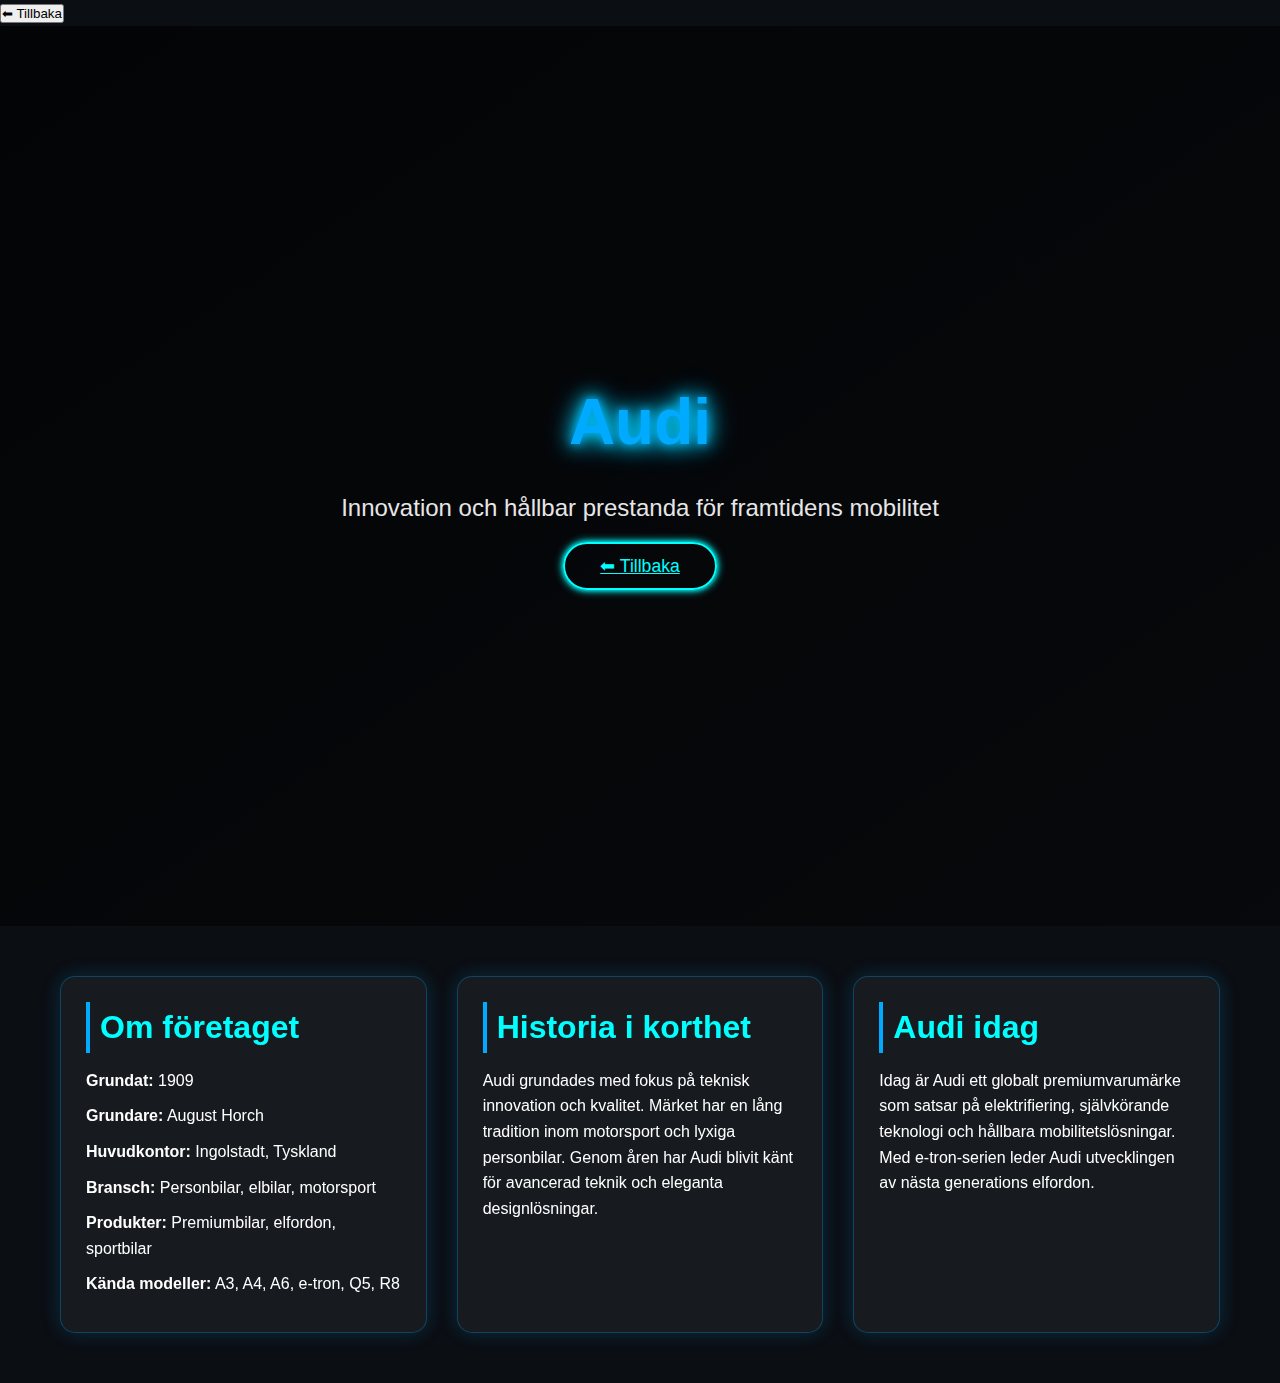
<file: audi/index.html>
<!DOCTYPE html>
<html lang="sv">
  <head>
    <meta charset="UTF-8" />
    <meta name="viewport" content="width=device-width, initial-scale=1.0" />
    <title>Audi</title>
    <link rel="stylesheet" href="style.css" />
  </head>
  <body>
    <button onclick="goBack()">⬅ Tillbaka</button>

    <script>

      function goBack() {
        if (history.length > 1) {
          // Gå tillbaka ett steg i historiken
          history.back();
        } else {
          // Fallback: gå till startsidan
          window.location.href = "index.html";
        }
      }
    </script>

    <header class="hero">
      <div class="hero-content">
        <h1>Audi</h1>
        <p>Innovation och hållbar prestanda för framtidens mobilitet</p>
        <a href="index.html" class="back-btn">⬅ Tillbaka</a>
      </div>
    </header>

    <main>
      <section class="card">
        <h2>Om företaget</h2>
        <ul>
          <li><strong>Grundat:</strong> 1909</li>
          <li><strong>Grundare:</strong> August Horch</li>
          <li><strong>Huvudkontor:</strong> Ingolstadt, Tyskland</li>
          <li><strong>Bransch:</strong> Personbilar, elbilar, motorsport</li>
          <li>
            <strong>Produkter:</strong> Premiumbilar, elfordon, sportbilar
          </li>
          <li><strong>Kända modeller:</strong> A3, A4, A6, e-tron, Q5, R8</li>
        </ul>
      </section>

      <section class="card">
        <h2>Historia i korthet</h2>
        <p>
          Audi grundades med fokus på teknisk innovation och kvalitet. Märket
          har en lång tradition inom motorsport och lyxiga personbilar. Genom
          åren har Audi blivit känt för avancerad teknik och eleganta
          designlösningar.
        </p>
      </section>

      <section class="card">
        <h2>Audi idag</h2>
        <p>
          Idag är Audi ett globalt premiumvarumärke som satsar på
          elektrifiering, självkörande teknologi och hållbara
          mobilitetslösningar. Med e-tron-serien leder Audi utvecklingen av
          nästa generations elfordon.
        </p>
      </section>
    </main>
  </body>
</html>
</file>
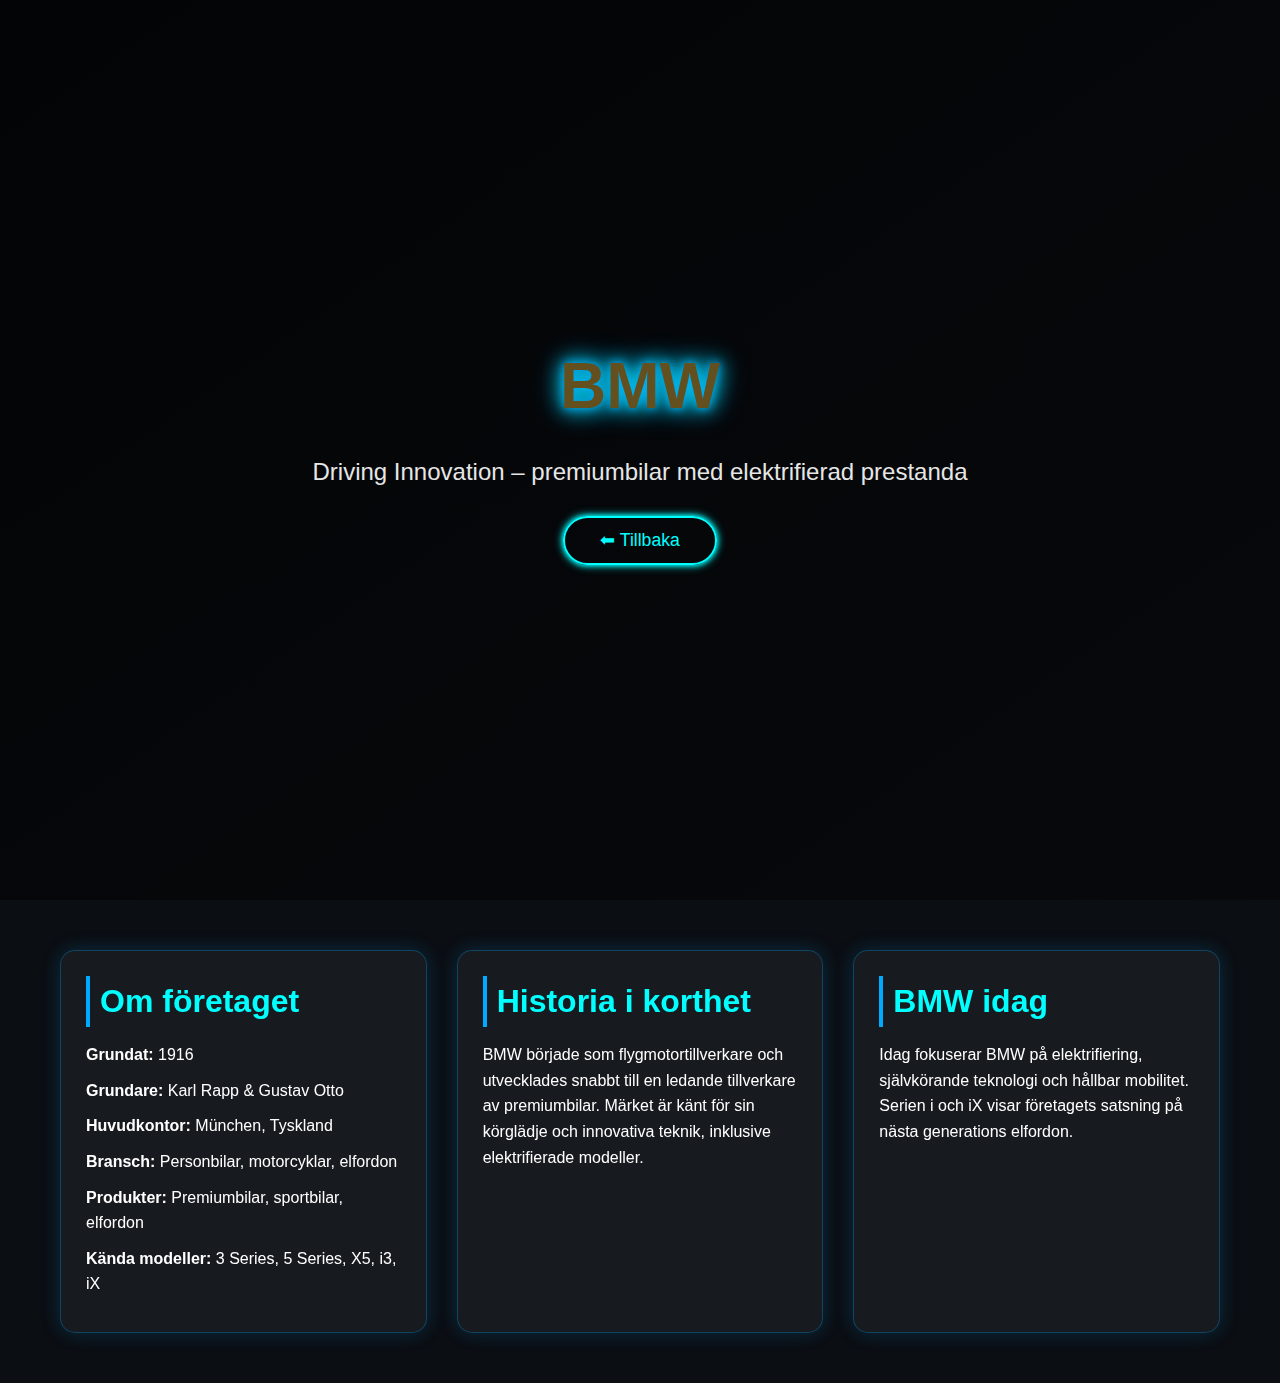
<file: bmw/index.html>
<!DOCTYPE html>
<html lang="sv">
  <head>
    <meta charset="UTF-8" />
    <meta name="viewport" content="width=device-width, initial-scale=1.0" />
    <title>BMW</title>
    <link rel="stylesheet" href="style.css" />
  </head>
  <body>
    <header class="hero">
      <div class="hero-content">
        <h1>BMW</h1>
        <p>Driving Innovation – premiumbilar med elektrifierad prestanda</p>
        <button onclick="history.back()" class="back-btn">⬅ Tillbaka</button>
      </div>
    </header>

    <main>
      <section class="card">
        <h2>Om företaget</h2>
        <ul>
          <li><strong>Grundat:</strong> 1916</li>
          <li><strong>Grundare:</strong> Karl Rapp & Gustav Otto</li>
          <li><strong>Huvudkontor:</strong> München, Tyskland</li>
          <li><strong>Bransch:</strong> Personbilar, motorcyklar, elfordon</li>
          <li>
            <strong>Produkter:</strong> Premiumbilar, sportbilar, elfordon
          </li>
          <li>
            <strong>Kända modeller:</strong> 3 Series, 5 Series, X5, i3, iX
          </li>
        </ul>
      </section>

      <section class="card">
        <h2>Historia i korthet</h2>
        <p>
          BMW började som flygmotortillverkare och utvecklades snabbt till en
          ledande tillverkare av premiumbilar. Märket är känt för sin körglädje
          och innovativa teknik, inklusive elektrifierade modeller.
        </p>
      </section>

      <section class="card">
        <h2>BMW idag</h2>
        <p>
          Idag fokuserar BMW på elektrifiering, självkörande teknologi och
          hållbar mobilitet. Serien i och iX visar företagets satsning på nästa
          generations elfordon.
        </p>
      </section>
    </main>
  </body>
</html>
</file>
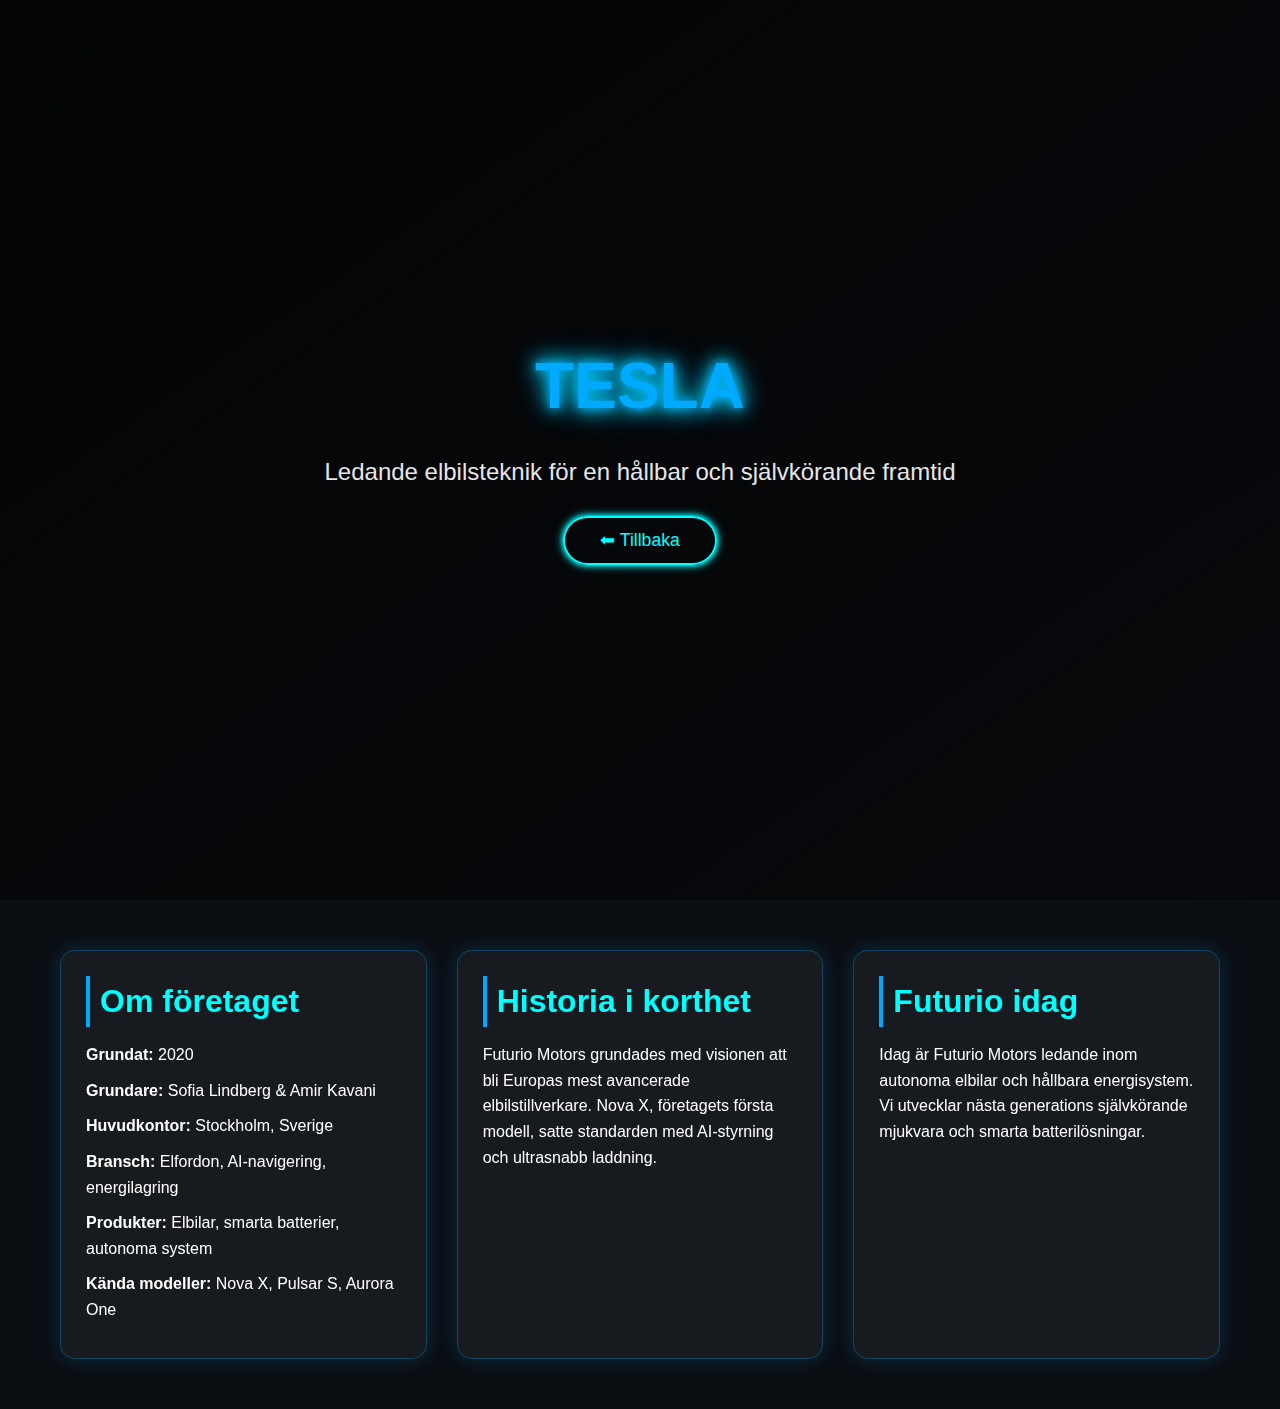
<file: tesla/index.html>
<!DOCTYPE html>
<html lang="sv">
  <head>
    <meta charset="UTF-8" />
    <meta name="viewport" content="width=device-width, initial-scale=1.0" />
    <title>Futurio Motors</title>
    <link rel="stylesheet" href="style.css" />
  </head>
  <body>
    <header class="hero">
      <div class="hero-content">
        <h1>TESLA</h1>
        <p>Ledande elbilsteknik för en hållbar och självkörande framtid</p>
        <button onclick="history.back()" class="back-btn">⬅ Tillbaka</button>
      </div>
    </header>

    <main>
      <section class="card">
        <h2>Om företaget</h2>
        <ul>
          <li><strong>Grundat:</strong> 2020</li>
          <li><strong>Grundare:</strong> Sofia Lindberg & Amir Kavani</li>
          <li><strong>Huvudkontor:</strong> Stockholm, Sverige</li>
          <li>
            <strong>Bransch:</strong> Elfordon, AI-navigering, energilagring
          </li>
          <li>
            <strong>Produkter:</strong> Elbilar, smarta batterier, autonoma
            system
          </li>
          <li><strong>Kända modeller:</strong> Nova X, Pulsar S, Aurora One</li>
        </ul>
      </section>

      <section class="card">
        <h2>Historia i korthet</h2>
        <p>
          Futurio Motors grundades med visionen att bli Europas mest avancerade
          elbilstillverkare. Nova X, företagets första modell, satte standarden
          med AI-styrning och ultrasnabb laddning.
        </p>
      </section>

      <section class="card">
        <h2>Futurio idag</h2>
        <p>
          Idag är Futurio Motors ledande inom autonoma elbilar och hållbara
          energisystem. Vi utvecklar nästa generations självkörande mjukvara och
          smarta batterilösningar.
        </p>
      </section>
    </main>
  </body>
</html>
</file>
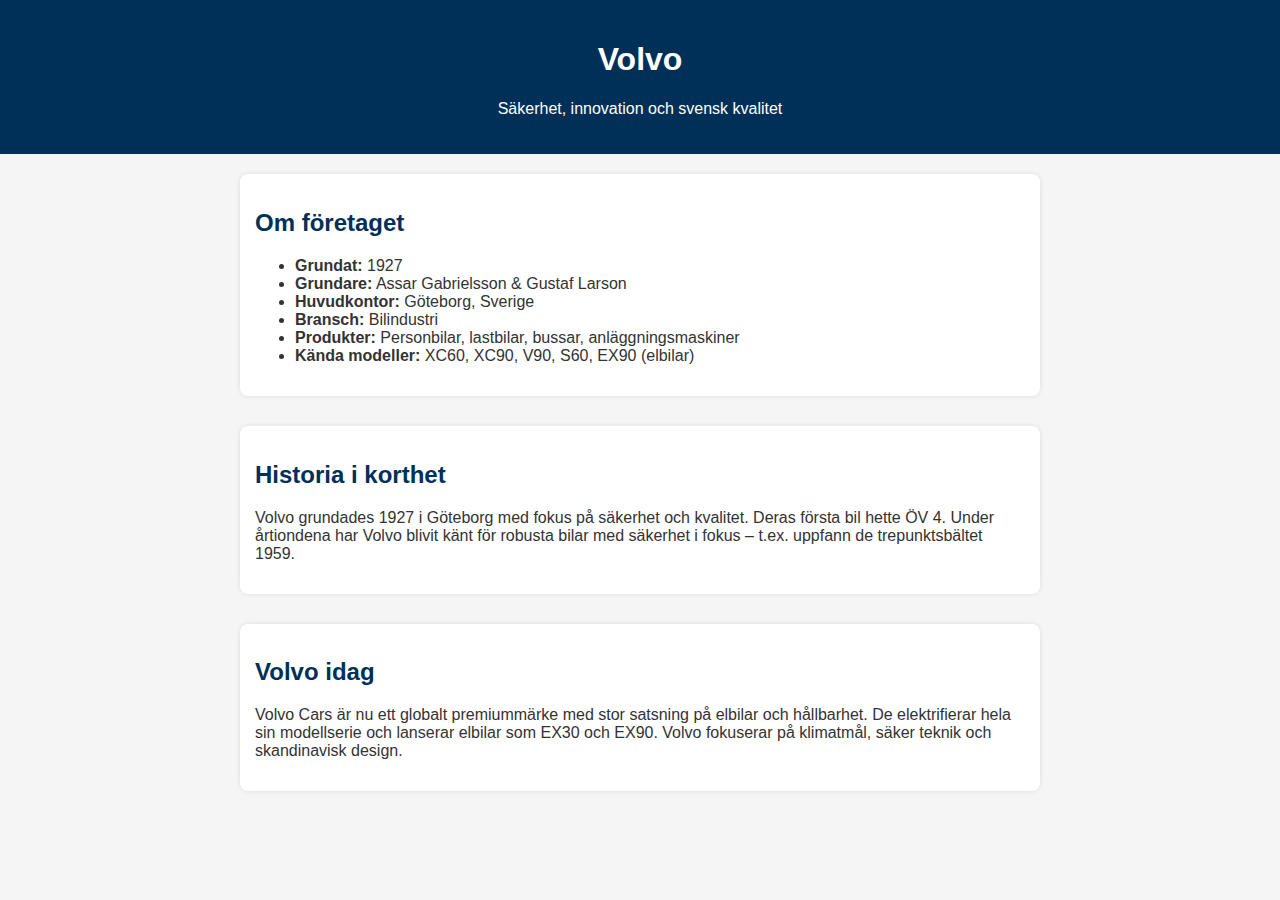
<file: volvo/index.html>
<!DOCTYPE html>
<html lang="sv">
  <head>
    <meta charset="UTF-8" />
    <meta name="viewport" content="width=device-width, initial-scale=1.0" />
    <title>Volvo</title>
    <link rel="stylesheet" href="style.css" />
  </head>
  <body>
    <header>
      <h1>Volvo</h1>
      <p>Säkerhet, innovation och svensk kvalitet</p>
    </header>

    <main>
      <section>
        <h2>Om företaget</h2>
        <ul>
          <li><strong>Grundat:</strong> 1927</li>
          <li><strong>Grundare:</strong> Assar Gabrielsson & Gustaf Larson</li>
          <li><strong>Huvudkontor:</strong> Göteborg, Sverige</li>
          <li><strong>Bransch:</strong> Bilindustri</li>
          <li>
            <strong>Produkter:</strong> Personbilar, lastbilar, bussar,
            anläggningsmaskiner
          </li>
          <li>
            <strong>Kända modeller:</strong> XC60, XC90, V90, S60, EX90
            (elbilar)
          </li>
        </ul>
      </section>

      <section>
        <h2>Historia i korthet</h2>
        <p>
          Volvo grundades 1927 i Göteborg med fokus på säkerhet och kvalitet.
          Deras första bil hette ÖV 4. Under årtiondena har Volvo blivit känt
          för robusta bilar med säkerhet i fokus – t.ex. uppfann de
          trepunktsbältet 1959.
        </p>
      </section>

      <section>
        <h2>Volvo idag</h2>
        <p>
          Volvo Cars är nu ett globalt premiummärke med stor satsning på elbilar
          och hållbarhet. De elektrifierar hela sin modellserie och lanserar
          elbilar som EX30 och EX90. Volvo fokuserar på klimatmål, säker teknik
          och skandinavisk design.
        </p>
      </section>
    </main>
  </body>
</html>
</file>
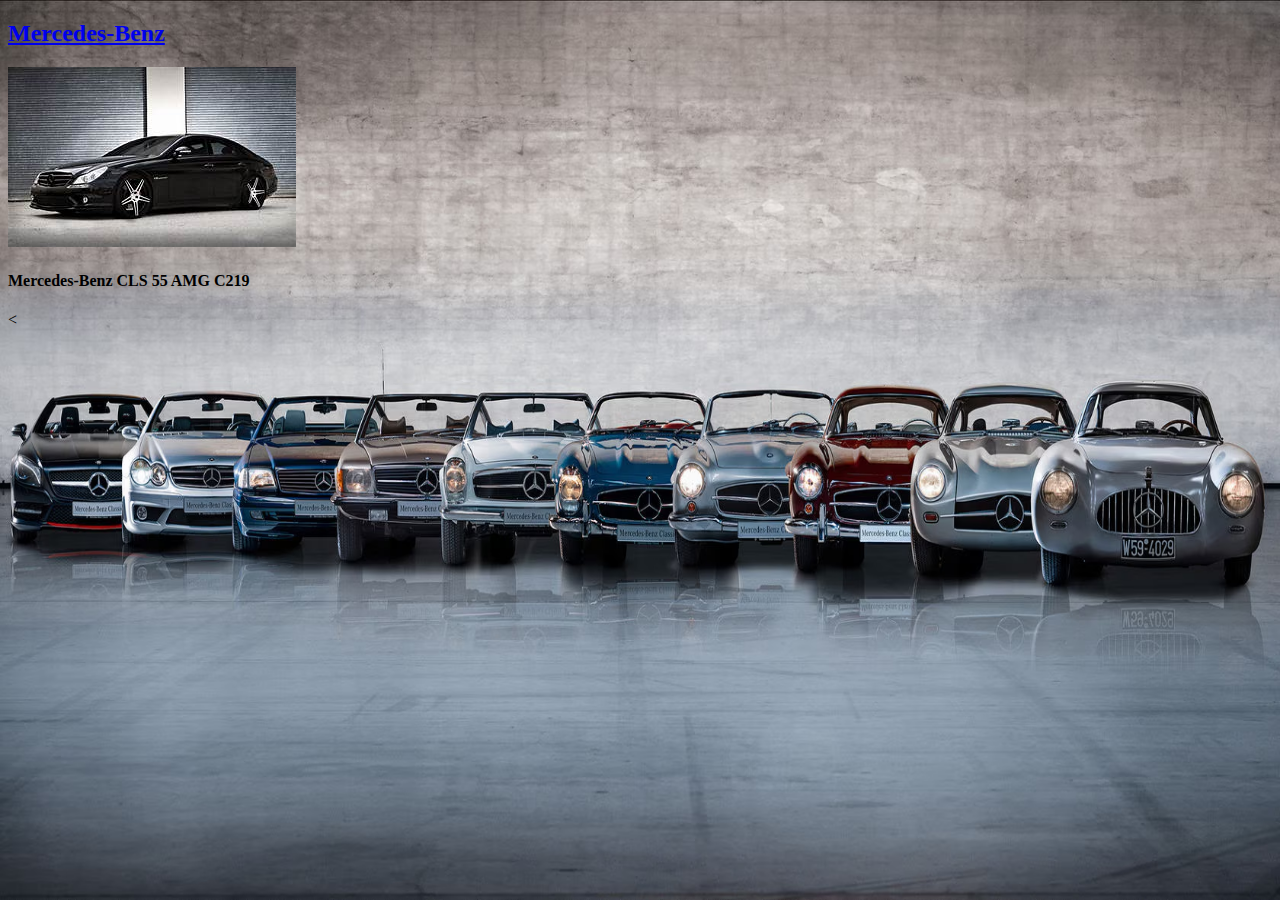
<file: html,lin/vlad/index.html>
<!DOCTYPE html>
<html lang="en">
  <head>
    <meta charset="UTF-8" />
    <meta name="viewport" content="width=device-width, initial-scale=1.0" />
    <title>Document</title>
    <style>
      body {

      background-image: url(mq7-original-aspect.avif);
        background-size: 100% 100%;
        background-repeat: no-repeat;
        background-attachment: fixed;
        background-color: black;
      }
    </style>
  </head>
<header>
  <main>
    <a href="merc.html" target="_blank" class="car-link">
      <section class="car-container">
        <h2>Mercedes-Benz</h2>
      </section>
    </a>
</header>
  <body>
    <div class="w3 card" style="width: 50%">
      <img src="v1.jpg" alt="" />
      <div class="w3 container">
        <h4><b> Mercedes‑Benz CLS 55 AMG C219</b></h4>
      </div>
    </div>
  </body>
</html>
<
</file>
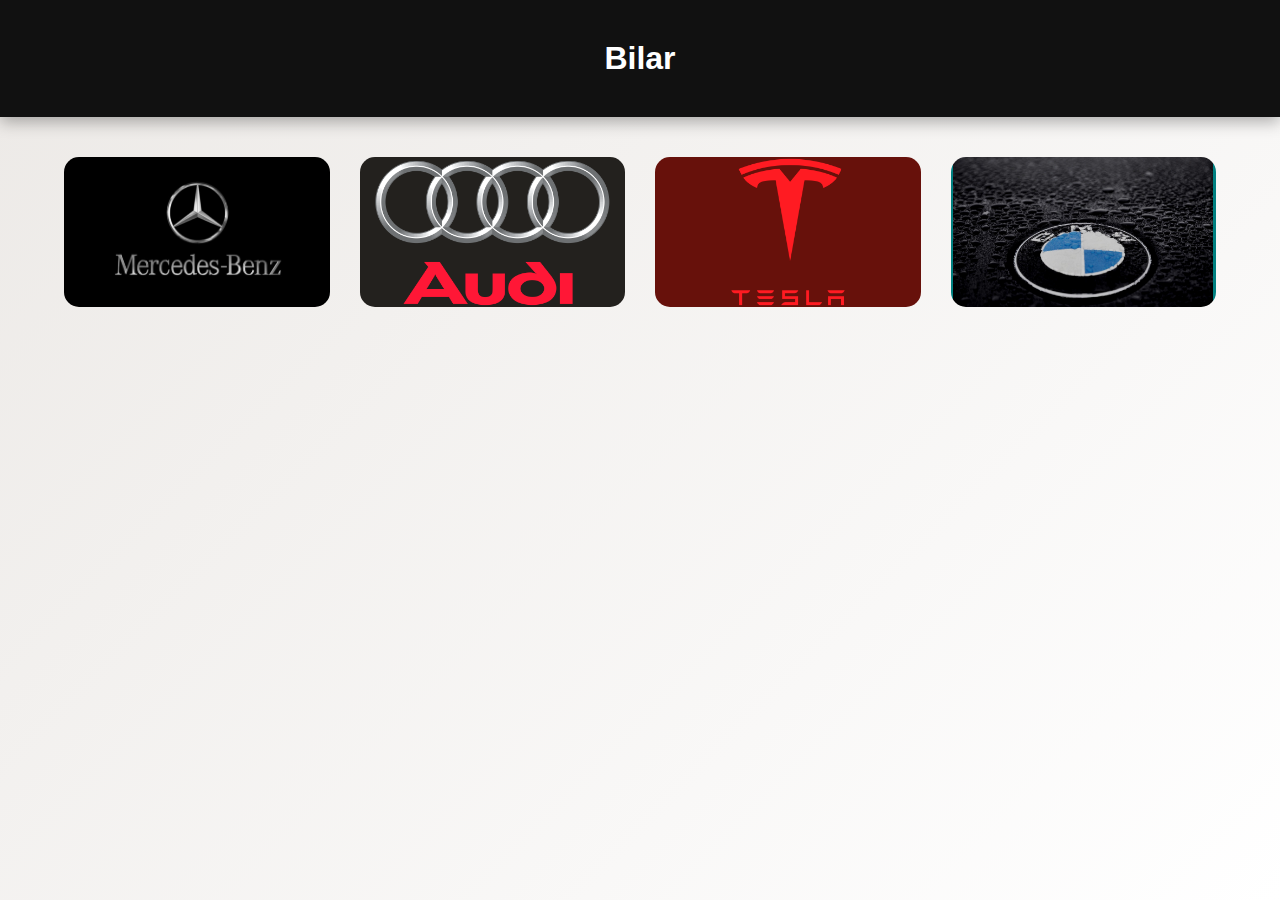
<file: index2.html>
<!DOCTYPE html>
<html lang="sv">
  <head>
    <meta charset="UTF-8" />
    <meta name="viewport" content="width=device-width, initial-scale=1.0" />
    <title>Klickbara Containrar</title>
    <link rel="stylesheet" href="cs.css" />
  </head>
  <body>
    <header>
      <h1>Bilar</h1>
    </header>

    <main class="cars-wrapper">
      <a href="mercedes/merca.html" class="car-link" target="_blank">
        <div class="car-container small"></div>
      </a>

      <a href="audi/index.html" class="car-link" target="_blank">
        <div class="car-container wide"></div>
      </a>

      <a href="tesla/index.html" class="car-link" target="_blank">
        <div class="car-container car2"></div>
      </a>

      <a href="bmw/index.html" class="car-link" target="_blank">
        <div class="car-container car3"></div>
      </a>
    </main>
  </body>
</html>
</file>
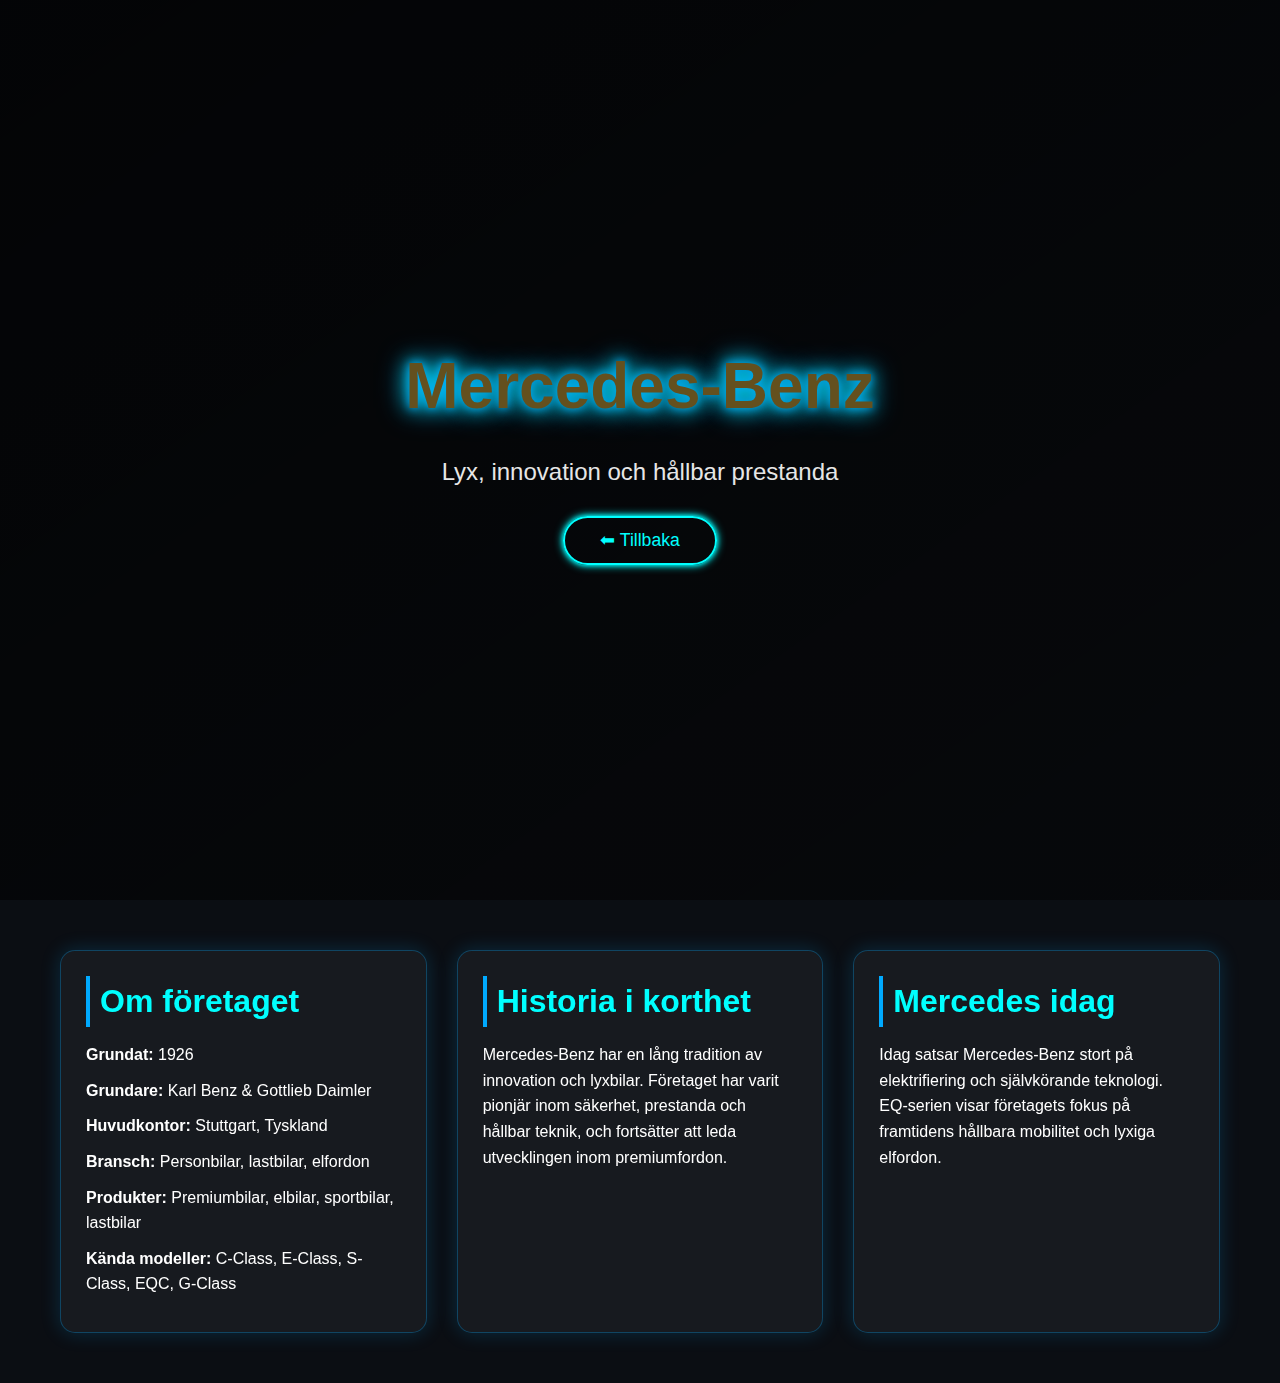
<file: mercedes/merca.html>
<!DOCTYPE html>
<html lang="sv">
  <head>
    <meta charset="UTF-8" />
    <meta name="viewport" content="width=device-width, initial-scale=1.0" />
    <title>Mercedes-Benz</title>
    <link rel="stylesheet" href="style.css" />
  </head>
  <body>
    <header class="hero">
      <div class="hero-content">
        <h1>Mercedes-Benz</h1>
        <p>Lyx, innovation och hållbar prestanda</p>
        <button onclick="history.back()" class="back-btn">⬅ Tillbaka</button>
      </div>
    </header>

    <main>
      <section class="card">
        <h2>Om företaget</h2>
        <ul>
          <li><strong>Grundat:</strong> 1926</li>
          <li><strong>Grundare:</strong> Karl Benz & Gottlieb Daimler</li>
          <li><strong>Huvudkontor:</strong> Stuttgart, Tyskland</li>
          <li><strong>Bransch:</strong> Personbilar, lastbilar, elfordon</li>
          <li>
            <strong>Produkter:</strong> Premiumbilar, elbilar, sportbilar,
            lastbilar
          </li>
          <li>
            <strong>Kända modeller:</strong> C-Class, E-Class, S-Class, EQC,
            G-Class
          </li>
        </ul>
      </section>

      <section class="card">
        <h2>Historia i korthet</h2>
        <p>
          Mercedes-Benz har en lång tradition av innovation och lyxbilar.
          Företaget har varit pionjär inom säkerhet, prestanda och hållbar
          teknik, och fortsätter att leda utvecklingen inom premiumfordon.
        </p>
      </section>

      <section class="card">
        <h2>Mercedes idag</h2>
        <p>
          Idag satsar Mercedes-Benz stort på elektrifiering och självkörande
          teknologi. EQ-serien visar företagets fokus på framtidens hållbara
          mobilitet och lyxiga elfordon.
        </p>
      </section>
    </main>
  </body>
</html>
</file>
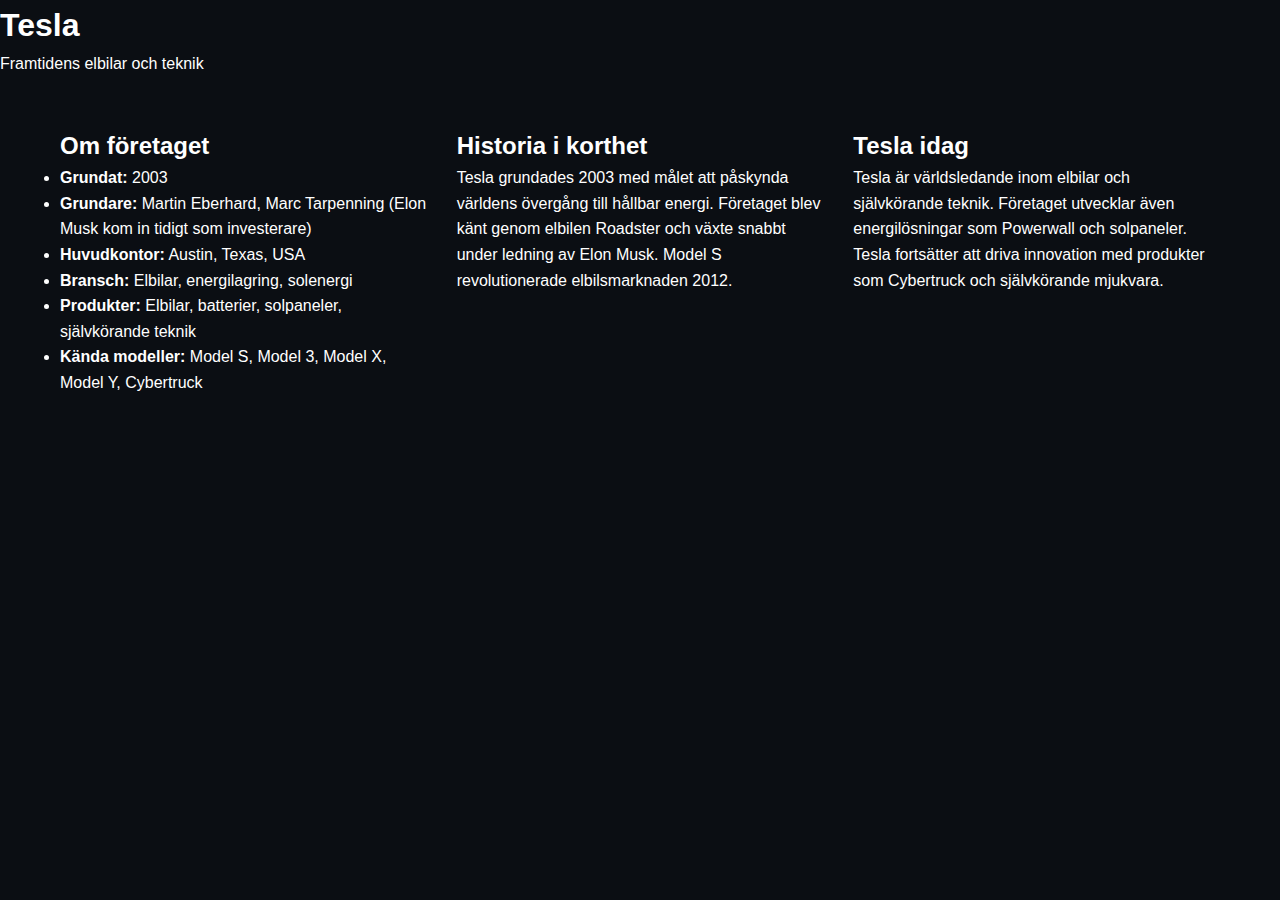
<file: tesla/tesla.html>
<!DOCTYPE html>
<html lang="sv">
  <head>
    <meta charset="UTF-8" />
    <meta name="viewport" content="width=device-width, initial-scale=1.0" />
    <title>Tesla</title>
    <link rel="stylesheet" href="style.css" />
  </head>
  <body>
    <header>
      <h1>Tesla</h1>
      <p>Framtidens elbilar och teknik</p>
    </header>

    <main>
      <section>
        <h2>Om företaget</h2>
        <ul>
          <li><strong>Grundat:</strong> 2003</li>
          <li>
            <strong>Grundare:</strong> Martin Eberhard, Marc Tarpenning (Elon
            Musk kom in tidigt som investerare)
          </li>
          <li><strong>Huvudkontor:</strong> Austin, Texas, USA</li>
          <li><strong>Bransch:</strong> Elbilar, energilagring, solenergi</li>
          <li>
            <strong>Produkter:</strong> Elbilar, batterier, solpaneler,
            självkörande teknik
          </li>
          <li>
            <strong>Kända modeller:</strong> Model S, Model 3, Model X, Model Y,
            Cybertruck
          </li>
        </ul>
      </section>

      <section>
        <h2>Historia i korthet</h2>
        <p>
          Tesla grundades 2003 med målet att påskynda världens övergång till
          hållbar energi. Företaget blev känt genom elbilen Roadster och växte
          snabbt under ledning av Elon Musk. Model S revolutionerade
          elbilsmarknaden 2012.
        </p>
      </section>

      <section>
        <h2>Tesla idag</h2>
        <p>
          Tesla är världsledande inom elbilar och självkörande teknik. Företaget
          utvecklar även energilösningar som Powerwall och solpaneler. Tesla
          fortsätter att driva innovation med produkter som Cybertruck och
          självkörande mjukvara.
        </p>
      </section>
    </main>
  </body>
</html>
</file>
<file: volvo/style.css>
/* Grundläggande styling */
body {
  font-family: Arial, sans-serif;
  margin: 0;
  padding: 0;
  background-color: #f5f5f5;
  color: #333;
}

/* Header */
header {
  background-color: #003057; /* Mörkblå som Volvo ofta använder */
  color: white;
  padding: 20px;
  text-align: center;
}

/* Main content */
main {
  padding: 20px;
  max-width: 800px;
  margin: auto;
}

section {
  margin-bottom: 30px;
  background-color: white;
  padding: 15px;
  border-radius: 8px;
  box-shadow: 0 0 5px rgba(0, 0, 0, 0.1);
}

h2 {
  color: #003057;
}

/* Footer */
footer {
  background-color: #003057;
  color: white;
  text-align: center;
  padding: 10px;
}
</file>
<file: cs.css>
/* Grundinställningar */
* {
  margin: 0;
  padding: 0;
  box-sizing: border-box;
}

body {
  font-family: "Segoe UI", Tahoma, Geneva, Verdana, sans-serif;
  min-height: 100vh;
  background: linear-gradient(135deg, #ece9e6, #ffffff);
  display: flex;
  flex-direction: column;
  align-items: center;
}

/* Header */
header {
  text-align: center;
  padding: 40px 0;
  background-color: #111;
  color: #fff;
  width: 100%;
  box-shadow: 0 5px 15px rgba(0, 0, 0, 0.3);
  position: sticky;
  top: 0;
  z-index: 100;
}

/* Cars wrapper med grid */
.cars-wrapper {
  display: grid;
  grid-template-columns: repeat(auto-fit, minmax(250px, 1fr));
  gap: 30px;
  width: 90%;
  max-width: 1200px;
  margin: 40px auto;
}

/* Länk */
.car-link {
  display: block;
  text-decoration: none;
}

/* Bil-container */
.car-container {
  width: 100%;
  height: 150px;
  border-radius: 15px;
  background-size: contain;
  background-position: center;
  background-repeat: no-repeat;
  cursor: pointer;
  position: relative;
  overflow: hidden;
  transition: transform 0.3s, box-shadow 0.3s;
  display: flex;
  align-items: center;
  justify-content: center;
}

/* Hover-effekt med skugga och zoom */
.car-container:hover {
  transform: scale(1.08);
  box-shadow: 0 15px 30px rgba(0, 0, 0, 0.4);
}

/* Gradient-overlay för snygg effekt */
.car-container::after {
  content: "";
  position: absolute;
  top: 0;
  left: 0;
  width: 100%;
  height: 100%;
  background: linear-gradient(
    to bottom,
    rgba(0, 0, 0, 0.1),
    rgba(0, 0, 0, 0.3)
  );
  opacity: 0;
  transition: opacity 0.3s;
  border-radius: 15px;
}

.car-container:hover::after {
  opacity: 1;
}

/* Animation på load */
@keyframes fadeInUp {
  from {
    opacity: 0;
    transform: translateY(20px);
  }
  to {
    opacity: 1;
    transform: translateY(0);
  }
}

.car-container {
  animation: fadeInUp 0.8s ease forwards;
}

/* Specifika bilar */
.small {
  background-color: #000;
  background-image: url("mercedes-logo.jpg");
}

.wide {
  background-color: #23211e;
  background-image: url("Audi-Logo-1995-2009.png");
}

.car2 {
  background-color: #67110b;
  background-image: url("Tesla-Logo.png");
}

.car3 {
  background-color: teal;
  background-image: url("bmw logo.jpg");
}

/* Responsive text eller overlays om du vill lägga på logonamn */
.car-container span {
  position: absolute;
  bottom: 10px;
  left: 50%;
  transform: translateX(-50%);
  font-size: 18px;
  color: #fff;
  text-shadow: 1px 1px 5px rgba(0, 0, 0, 0.7);
}
</file>
<file: audi/style.css>
/* Reset */
* {
  margin: 0;
  padding: 0;
  box-sizing: border-box;
}

body {
  font-family: "Poppins", sans-serif;
  background: #0b0e13;
  color: #ffffff;
  line-height: 1.6;
  overflow-x: hidden;
}

/* Scrollbar */
::-webkit-scrollbar {
  width: 10px;
}
::-webkit-scrollbar-thumb {
  background: #00aaff;
  border-radius: 10px;
}
::-webkit-scrollbar-track {
  background: #0b0e13;
}

/* Hero Banner */
.hero {
  position: relative;
  height: 100vh;
  background: url("https://images.unsplash.com/photo-1586771107445-d3ca888129ff?auto=format&fit=crop&w=1600&q=80")
    center/cover no-repeat;
  display: flex;
  justify-content: center;
  align-items: center;
}

.hero::before {
  content: "";
  position: absolute;
  top: 0;
  left: 0;
  width: 100%;
  height: 100%;
  background: linear-gradient(
    to bottom right,
    rgba(0, 0, 0, 0.7),
    rgba(0, 0, 0, 0.4)
  );
  z-index: 1;
}

.hero-content {
  position: relative;
  text-align: center;
  z-index: 2;
  animation: heroFade 1.5s ease forwards;
}

.hero h1 {
  font-size: 4rem;
  color: #00aaff;
  text-shadow: 0 0 10px #00aaff, 0 0 20px #00ffff, 0 0 30px #00aaff;
  margin-bottom: 15px;
  animation: glowText 2s ease-in-out infinite alternate;
}

.hero p {
  font-size: 1.5rem;
  color: #ffffff;
  margin-bottom: 25px;
  opacity: 0.9;
}

/* Neon Back Button */
.back-btn {
  padding: 12px 35px;
  border: 2px solid #00ffff;
  background: transparent;
  color: #00ffff;
  border-radius: 50px;
  font-size: 1.1rem;
  cursor: pointer;
  transition: all 0.3s ease;
  box-shadow: 0 0 5px #00ffff, 0 0 10px #00ffff;
}
.back-btn:hover {
  background: #00ffff;
  color: #000;
  box-shadow: 0 0 20px #00ffff, 0 0 30px #00ffff;
}

/* Animations */
@keyframes heroFade {
  from {
    opacity: 0;
    transform: translateY(20px);
  }
  to {
    opacity: 1;
    transform: translateY(0);
  }
}

@keyframes glowText {
  0% {
    text-shadow: 0 0 10px #00aaff, 0 0 20px #00ffff;
  }
  100% {
    text-shadow: 0 0 20px #00ffff, 0 0 40px #00aaff;
  }
}

/* Main Content */
main {
  max-width: 1200px;
  margin: 50px auto;
  padding: 0 20px;
  display: grid;
  grid-template-columns: repeat(auto-fit, minmax(300px, 1fr));
  gap: 30px;
}

/* Glassmorphic Card */
.card {
  background: rgba(255, 255, 255, 0.05);
  border: 1px solid rgba(0, 170, 255, 0.3);
  border-radius: 15px;
  padding: 25px;
  backdrop-filter: blur(10px);
  box-shadow: 0 0 20px rgba(0, 170, 255, 0.2);
  transition: transform 0.3s ease, box-shadow 0.3s ease;
}
.card:hover {
  transform: translateY(-10px);
  box-shadow: 0 0 30px #00ffff, 0 0 50px #00aaff;
}

.card h2 {
  font-size: 2rem;
  color: #00ffff;
  margin-bottom: 15px;
  border-left: 4px solid #00aaff;
  padding-left: 10px;
}

/* Lists */
.card ul {
  list-style: none;
}
.card li {
  margin-bottom: 10px;
  font-size: 1rem;
}

/* Responsive */
@media (max-width: 768px) {
  .hero h1 {
    font-size: 3rem;
  }
  .hero p {
    font-size: 1.2rem;
  }
}
@media (max-width: 480px) {
  .hero h1 {
    font-size: 2.2rem;
  }
  .hero p {
    font-size: 1rem;
  }
}
</file>
<file: bmw/style.css>
/* Reset */
* {
  margin: 0;
  padding: 0;
  box-sizing: border-box;
}

body {
  font-family: "Poppins", sans-serif;
  background: #0b0e13;
  color: #ffffff;
  line-height: 1.6;
  overflow-x: hidden;
}

/* Scrollbar */
::-webkit-scrollbar {
  width: 10px;
}
::-webkit-scrollbar-thumb {
  background: #110f0e;
  border-radius: 10px;
}
::-webkit-scrollbar-track {
  background: #0b0e13;
}

/* Hero Banner */
.hero {
  position: relative;
  height: 100vh;
  background: url("https://images.unsplash.com/photo-1586771107445-d3ca888129ff?auto=format&fit=crop&w=1600&q=80")
    center/cover no-repeat;
  display: flex;
  justify-content: center;
  align-items: center;
}

.hero::before {
  content: "";
  position: absolute;
  top: 0;
  left: 0;
  width: 100%;
  height: 100%;
  background: linear-gradient(
    to bottom right,
    rgba(0, 0, 0, 0.7),
    rgba(0, 0, 0, 0.4)
  );
  z-index: 1;
}

.hero-content {
  position: relative;
  text-align: center;
  z-index: 2;
  animation: heroFade 1.5s ease forwards;
}

.hero h1 {
  font-size: 4rem;
  color: #64501e;
  text-shadow: 0 0 10px #00aaff, 0 0 20px #00ffff, 0 0 30px #00aaff;
  margin-bottom: 15px;
  animation: glowText 2s ease-in-out infinite alternate;
}

.hero p {
  font-size: 1.5rem;
  color: #ffffff;
  margin-bottom: 25px;
  opacity: 0.9;
}

/* Neon Back Button */
.back-btn {
  padding: 12px 35px;
  border: 2px solid #00ffff;
  background: transparent;
  color: #00ffff;
  border-radius: 50px;
  font-size: 1.1rem;
  cursor: pointer;
  transition: all 0.3s ease;
  box-shadow: 0 0 5px #00ffff, 0 0 10px #00ffff;
}
.back-btn:hover {
  background: #00ffff;
  color: #000;
  box-shadow: 0 0 20px #00ffff, 0 0 30px #00ffff;
}

/* Animations */
@keyframes heroFade {
  from {
    opacity: 0;
    transform: translateY(20px);
  }
  to {
    opacity: 1;
    transform: translateY(0);
  }
}

@keyframes glowText {
  0% {
    text-shadow: 0 0 10px #00aaff, 0 0 20px #00ffff;
  }
  100% {
    text-shadow: 0 0 20px #00ffff, 0 0 40px #00aaff;
  }
}

/* Main Content */
main {
  max-width: 1200px;
  margin: 50px auto;
  padding: 0 20px;
  display: grid;
  grid-template-columns: repeat(auto-fit, minmax(300px, 1fr));
  gap: 30px;
}

/* Glassmorphic Card */
.card {
  background: rgba(255, 255, 255, 0.05);
  border: 1px solid rgba(0, 170, 255, 0.3);
  border-radius: 15px;
  padding: 25px;
  backdrop-filter: blur(10px);
  box-shadow: 0 0 20px rgba(0, 170, 255, 0.2);
  transition: transform 0.3s ease, box-shadow 0.3s ease;
}
.card:hover {
  transform: translateY(-10px);
  box-shadow: 0 0 30px #00ffff, 0 0 50px #00aaff;
}

.card h2 {
  font-size: 2rem;
  color: #00ffff;
  margin-bottom: 15px;
  border-left: 4px solid #00aaff;
  padding-left: 10px;
}

/* Lists */
.card ul {
  list-style: none;
}
.card li {
  margin-bottom: 10px;
  font-size: 1rem;
}

/* Responsive */
@media (max-width: 768px) {
  .hero h1 {
    font-size: 3rem;
  }
  .hero p {
    font-size: 1.2rem;
  }
}
@media (max-width: 480px) {
  .hero h1 {
    font-size: 2.2rem;
  }
  .hero p {
    font-size: 1rem;
  }
}
</file>
<file: tesla/style.css>
/* Reset */
* {
  margin: 0;
  padding: 0;
  box-sizing: border-box;
}

body {
  font-family: "Poppins", sans-serif;
  background: #0b0e13;
  color: #ffffff;
  line-height: 1.6;
  overflow-x: hidden;
}

/* Scrollbar */
::-webkit-scrollbar {
  width: 10px;
}
::-webkit-scrollbar-thumb {
  background: #00aaff;
  border-radius: 10px;
}
::-webkit-scrollbar-track {
  background: #0b0e13;
}

/* Hero Banner */
.hero {
  position: relative;
  height: 100vh;
  background: url("https://images.unsplash.com/photo-1586771107445-d3ca888129ff?auto=format&fit=crop&w=1600&q=80")
    center/cover no-repeat;
  display: flex;
  justify-content: center;
  align-items: center;
}

.hero::before {
  content: "";
  position: absolute;
  top: 0;
  left: 0;
  width: 100%;
  height: 100%;
  background: linear-gradient(
    to bottom right,
    rgba(0, 0, 0, 0.7),
    rgba(0, 0, 0, 0.4)
  );
  z-index: 1;
}

.hero-content {
  position: relative;
  text-align: center;
  z-index: 2;
  animation: heroFade 1.5s ease forwards;
}

.hero h1 {
  font-size: 4rem;
  color: #00aaff;
  text-shadow: 0 0 10px #00aaff, 0 0 20px #00ffff, 0 0 30px #00aaff;
  margin-bottom: 15px;
  animation: glowText 2s ease-in-out infinite alternate;
}

.hero p {
  font-size: 1.5rem;
  color: #ffffff;
  margin-bottom: 25px;
  opacity: 0.9;
}

/* Neon Back Button */
.back-btn {
  padding: 12px 35px;
  border: 2px solid #00ffff;
  background: transparent;
  color: #00ffff;
  border-radius: 50px;
  font-size: 1.1rem;
  cursor: pointer;
  transition: all 0.3s ease;
  box-shadow: 0 0 5px #00ffff, 0 0 10px #00ffff;
}
.back-btn:hover {
  background: #00ffff;
  color: #000;
  box-shadow: 0 0 20px #00ffff, 0 0 30px #00ffff;
}

/* Animations */
@keyframes heroFade {
  from {
    opacity: 0;
    transform: translateY(20px);
  }
  to {
    opacity: 1;
    transform: translateY(0);
  }
}

@keyframes glowText {
  0% {
    text-shadow: 0 0 10px #00aaff, 0 0 20px #00ffff;
  }
  100% {
    text-shadow: 0 0 20px #00ffff, 0 0 40px #00aaff;
  }
}

/* Main Content */
main {
  max-width: 1200px;
  margin: 50px auto;
  padding: 0 20px;
  display: grid;
  grid-template-columns: repeat(auto-fit, minmax(300px, 1fr));
  gap: 30px;
}

/* Glassmorphic Card */
.card {
  background: rgba(255, 255, 255, 0.05);
  border: 1px solid rgba(0, 170, 255, 0.3);
  border-radius: 15px;
  padding: 25px;
  backdrop-filter: blur(10px);
  box-shadow: 0 0 20px rgba(0, 170, 255, 0.2);
  transition: transform 0.3s ease, box-shadow 0.3s ease;
}
.card:hover {
  transform: translateY(-10px);
  box-shadow: 0 0 30px #00ffff, 0 0 50px #00aaff;
}

.card h2 {
  font-size: 2rem;
  color: #00ffff;
  margin-bottom: 15px;
  border-left: 4px solid #00aaff;
  padding-left: 10px;
}

/* Lists */
.card ul {
  list-style: none;
}
.card li {
  margin-bottom: 10px;
  font-size: 1rem;
}

/* Responsive */
@media (max-width: 768px) {
  .hero h1 {
    font-size: 3rem;
  }
  .hero p {
    font-size: 1.2rem;
  }
}
@media (max-width: 480px) {
  .hero h1 {
    font-size: 2.2rem;
  }
  .hero p {
    font-size: 1rem;
  }
}
</file>
<file: mercedes/style.css>
/* Reset */
* {
  margin: 0;
  padding: 0;
  box-sizing: border-box;
}

body {
  font-family: "Poppins", sans-serif;
  background: #0b0e13;
  color: #ffffff;
  line-height: 1.6;
  overflow-x: hidden;
}

/* Scrollbar */
::-webkit-scrollbar {
  width: 10px;
}
::-webkit-scrollbar-thumb {
  background: #110f0e;
  border-radius: 10px;
}
::-webkit-scrollbar-track {
  background: #0b0e13;
}

/* Hero Banner */
.hero {
  position: relative;
  height: 100vh;
  background: url("https://images.unsplash.com/photo-1586771107445-d3ca888129ff?auto=format&fit=crop&w=1600&q=80")
    center/cover no-repeat;
  display: flex;
  justify-content: center;
  align-items: center;
}

.hero::before {
  content: "";
  position: absolute;
  top: 0;
  left: 0;
  width: 100%;
  height: 100%;
  background: linear-gradient(
    to bottom right,
    rgba(0, 0, 0, 0.7),
    rgba(0, 0, 0, 0.4)
  );
  z-index: 1;
}

.hero-content {
  position: relative;
  text-align: center;
  z-index: 2;
  animation: heroFade 1.5s ease forwards;
}

.hero h1 {
  font-size: 4rem;
  color: #64501e;
  text-shadow: 0 0 10px #00aaff, 0 0 20px #00ffff, 0 0 30px #00aaff;
  margin-bottom: 15px;
  animation: glowText 2s ease-in-out infinite alternate;
}

.hero p {
  font-size: 1.5rem;
  color: #ffffff;
  margin-bottom: 25px;
  opacity: 0.9;
}

/* Neon Back Button */
.back-btn {
  padding: 12px 35px;
  border: 2px solid #00ffff;
  background: transparent;
  color: #00ffff;
  border-radius: 50px;
  font-size: 1.1rem;
  cursor: pointer;
  transition: all 0.3s ease;
  box-shadow: 0 0 5px #00ffff, 0 0 10px #00ffff;
}
.back-btn:hover {
  background: #00ffff;
  color: #000;
  box-shadow: 0 0 20px #00ffff, 0 0 30px #00ffff;
}

/* Animations */
@keyframes heroFade {
  from {
    opacity: 0;
    transform: translateY(20px);
  }
  to {
    opacity: 1;
    transform: translateY(0);
  }
}

@keyframes glowText {
  0% {
    text-shadow: 0 0 10px #00aaff, 0 0 20px #00ffff;
  }
  100% {
    text-shadow: 0 0 20px #00ffff, 0 0 40px #00aaff;
  }
}

/* Main Content */
main {
  max-width: 1200px;
  margin: 50px auto;
  padding: 0 20px;
  display: grid;
  grid-template-columns: repeat(auto-fit, minmax(300px, 1fr));
  gap: 30px;
}

/* Glassmorphic Card */
.card {
  background: rgba(255, 255, 255, 0.05);
  border: 1px solid rgba(0, 170, 255, 0.3);
  border-radius: 15px;
  padding: 25px;
  backdrop-filter: blur(10px);
  box-shadow: 0 0 20px rgba(0, 170, 255, 0.2);
  transition: transform 0.3s ease, box-shadow 0.3s ease;
}
.card:hover {
  transform: translateY(-10px);
  box-shadow: 0 0 30px #00ffff, 0 0 50px #00aaff;
}

.card h2 {
  font-size: 2rem;
  color: #00ffff;
  margin-bottom: 15px;
  border-left: 4px solid #00aaff;
  padding-left: 10px;
}

/* Lists */
.card ul {
  list-style: none;
}
.card li {
  margin-bottom: 10px;
  font-size: 1rem;
}

/* Responsive */
@media (max-width: 768px) {
  .hero h1 {
    font-size: 3rem;
  }
  .hero p {
    font-size: 1.2rem;
  }
}
@media (max-width: 480px) {
  .hero h1 {
    font-size: 2.2rem;
  }
  .hero p {
    font-size: 1rem;
  }
}
</file>
